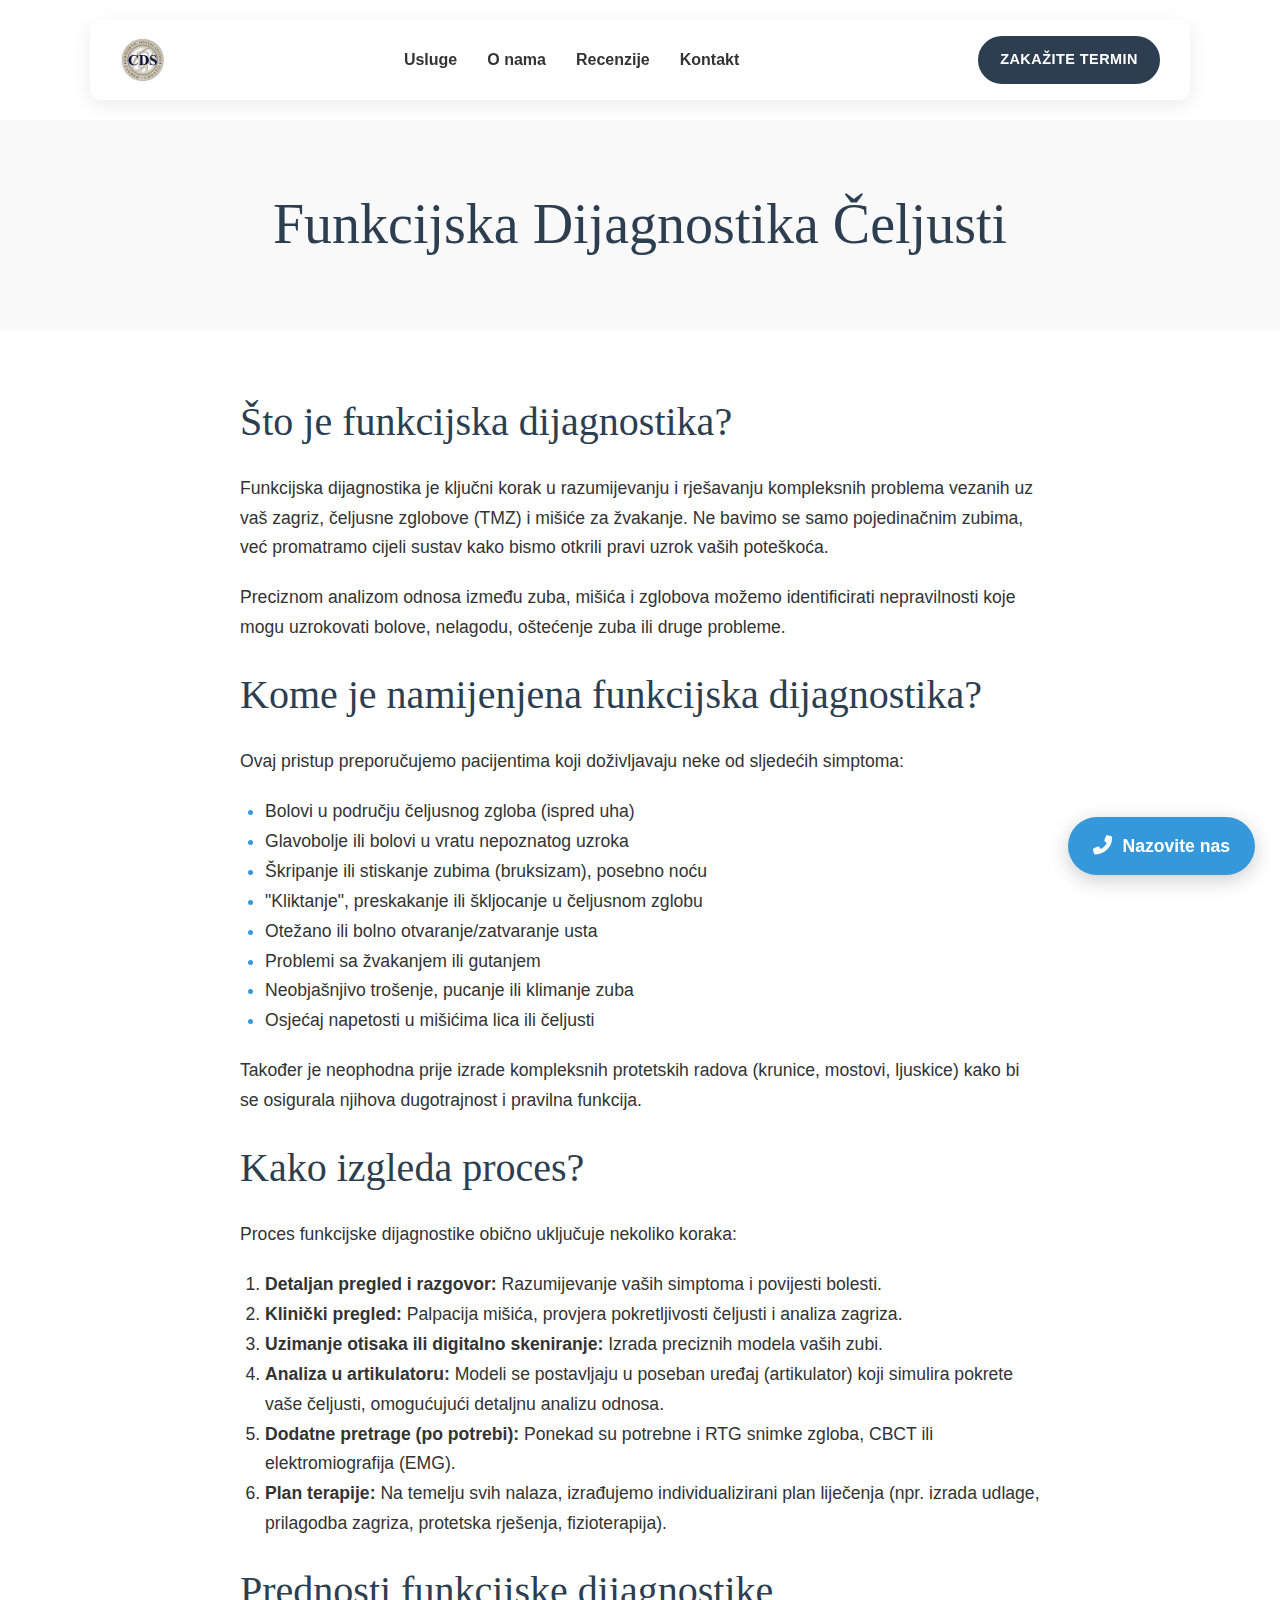
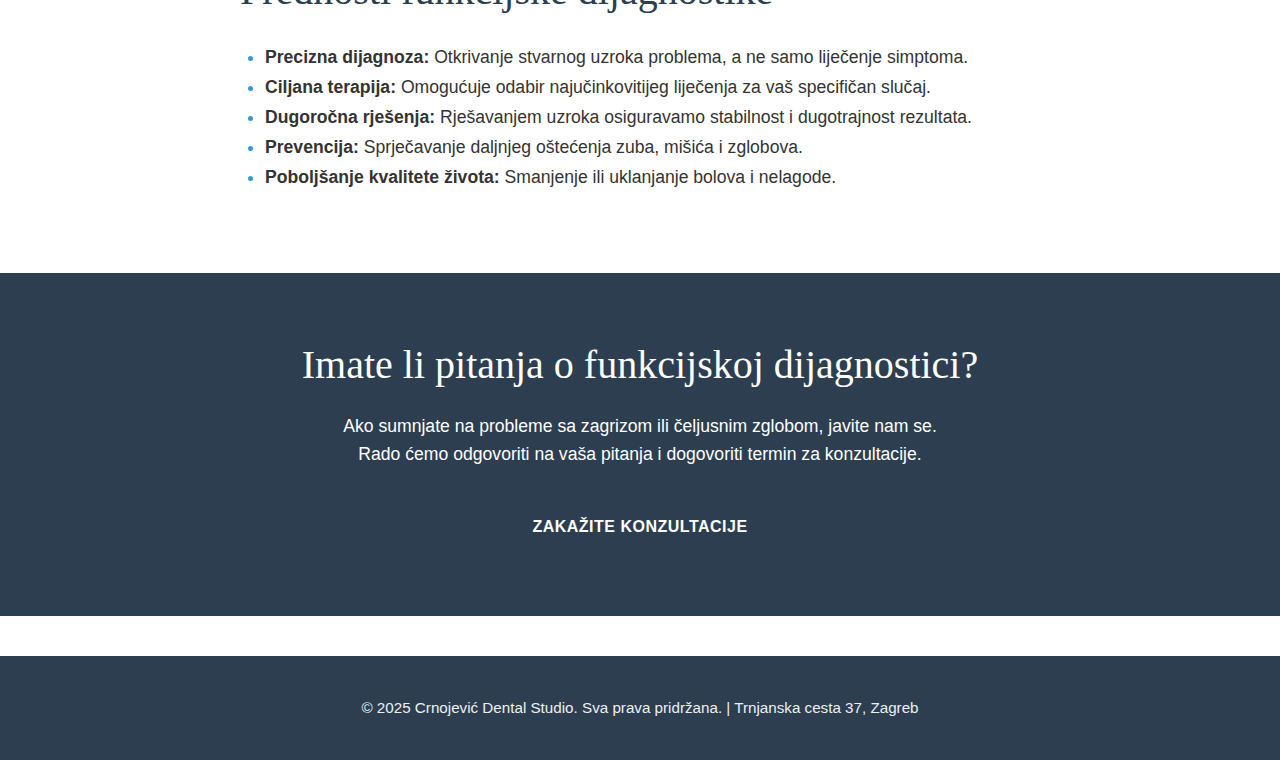
<file: funkcijska-dijagnostika.html>
<!DOCTYPE html>
<html lang="hr">
<head>
    <meta charset="UTF-8">
    <meta name="viewport" content="width=device-width, initial-scale=1.0">
    <title>Funkcijska Dijagnostika Čeljusti | Crnojević Dental Studio Zagreb</title>
    <meta name="description" content="Precizna funkcijska dijagnostika čeljusnog zgloba i mišića u Crnojević Dental Studiju. Rješenje za bolove, škripanje i probleme sa zagrizom.">
    
    <link rel="stylesheet" href="https://cdnjs.cloudflare.com/ajax/libs/font-awesome/6.1.1/css/all.min.css">

    <link rel="stylesheet" href="style.css">

    </head>
<body>

    <header>
        <nav class="navbar">
            <div class="container">
                <a href="index.html" class="nav-logo" aria-label="Crnojević Dental Studio Početna"> <img src="/images/logo_cds.png" alt="Crnojević Dental Studio Logo" class="nav-logo-image">
                </a>
                
                <ul class="nav-menu">
                    <li class="nav-item"><a href="index.html#usluge" class="nav-link">Usluge</a></li> <li class="nav-item"><a href="index.html#o-nama" class="nav-link">O nama</a></li>
                    <li class="nav-item"><a href="index.html#recenzije" class="nav-link">Recenzije</a></li>
                    <li class="nav-item"><a href="index.html#kontakt" class="nav-link">Kontakt</a></li>
                </ul>
                
                <a href="index.html#kontakt-forma" class="btn btn-primary nav-cta-button">Zakažite termin</a>
                
                <div class="hamburger">
                    <span class="bar"></span>
                    <span class="bar"></span>
                    <span class="bar"></span>
                </div>
            </div>
        </nav>
    </header>

    <main class="service-page-content">

        <section class="service-hero">
            <div class="container">
                <h1>Funkcijska Dijagnostika Čeljusti</h1>
            </div>
        </section>

        <section class="service-details container">
            <div class="service-text-content">
                <h2>Što je funkcijska dijagnostika?</h2>
                <p>Funkcijska dijagnostika je ključni korak u razumijevanju i rješavanju kompleksnih problema vezanih uz vaš zagriz, čeljusne zglobove (TMZ) i mišiće za žvakanje. Ne bavimo se samo pojedinačnim zubima, već promatramo cijeli sustav kako bismo otkrili pravi uzrok vaših poteškoća.</p>
                <p>Preciznom analizom odnosa između zuba, mišića i zglobova možemo identificirati nepravilnosti koje mogu uzrokovati bolove, nelagodu, oštećenje zuba ili druge probleme.</p>

                <h2>Kome je namijenjena funkcijska dijagnostika?</h2>
                <p>Ovaj pristup preporučujemo pacijentima koji doživljavaju neke od sljedećih simptoma:</p>
                <ul>
                    <li>Bolovi u području čeljusnog zgloba (ispred uha)</li>
                    <li>Glavobolje ili bolovi u vratu nepoznatog uzroka</li>
                    <li>Škripanje ili stiskanje zubima (bruksizam), posebno noću</li>
                    <li>"Kliktanje", preskakanje ili škljocanje u čeljusnom zglobu</li>
                    <li>Otežano ili bolno otvaranje/zatvaranje usta</li>
                    <li>Problemi sa žvakanjem ili gutanjem</li>
                    <li>Neobjašnjivo trošenje, pucanje ili klimanje zuba</li>
                    <li>Osjećaj napetosti u mišićima lica ili čeljusti</li>
                </ul>
                <p>Također je neophodna prije izrade kompleksnih protetskih radova (krunice, mostovi, ljuskice) kako bi se osigurala njihova dugotrajnost i pravilna funkcija.</p>

                <h2>Kako izgleda proces?</h2>
                <p>Proces funkcijske dijagnostike obično uključuje nekoliko koraka:</p>
                <ol>
                    <li><strong>Detaljan pregled i razgovor:</strong> Razumijevanje vaših simptoma i povijesti bolesti.</li>
                    <li><strong>Klinički pregled:</strong> Palpacija mišića, provjera pokretljivosti čeljusti i analiza zagriza.</li>
                    <li><strong>Uzimanje otisaka ili digitalno skeniranje:</strong> Izrada preciznih modela vaših zubi.</li>
                    <li><strong>Analiza u artikulatoru:</strong> Modeli se postavljaju u poseban uređaj (artikulator) koji simulira pokrete vaše čeljusti, omogućujući detaljnu analizu odnosa.</li>
                    <li><strong>Dodatne pretrage (po potrebi):</strong> Ponekad su potrebne i RTG snimke zgloba, CBCT ili elektromiografija (EMG).</li>
                    <li><strong>Plan terapije:</strong> Na temelju svih nalaza, izrađujemo individualizirani plan liječenja (npr. izrada udlage, prilagodba zagriza, protetska rješenja, fizioterapija).</li>
                </ol>
                <h2>Prednosti funkcijske dijagnostike</h2>
                <ul>
                    <li><strong>Precizna dijagnoza:</strong> Otkrivanje stvarnog uzroka problema, a ne samo liječenje simptoma.</li>
                    <li><strong>Ciljana terapija:</strong> Omogućuje odabir najučinkovitijeg liječenja za vaš specifičan slučaj.</li>
                    <li><strong>Dugoročna rješenja:</strong> Rješavanjem uzroka osiguravamo stabilnost i dugotrajnost rezultata.</li>
                    <li><strong>Prevencija:</strong> Sprječavanje daljnjeg oštećenja zuba, mišića i zglobova.</li>
                    <li><strong>Poboljšanje kvalitete života:</strong> Smanjenje ili uklanjanje bolova i nelagode.</li>
                </ul>
            </div>
            
            </section>

        <section class="service-cta">
            <div class="container">
                <h2>Imate li pitanja o funkcijskoj dijagnostici?</h2>
                <p>Ako sumnjate na probleme sa zagrizom ili čeljusnim zglobom, javite nam se. Rado ćemo odgovoriti na vaša pitanja i dogovoriti termin za konzultacije.</p>
                <a href="index.html#kontakt-forma" class="btn btn-primary">Zakažite konzultacije</a>
            </div>
        </section>

    </main>
    <footer>
        <div class="container">
            <p>© 2025 Crnojević Dental Studio. Sva prava pridržana. | Trnjanska cesta 37, Zagreb</p>
        </div>
    </footer>

    <a href="tel:+3851234567" class="floating-call-btn">
        <i class="fas fa-phone-alt"></i>
        <span>Nazovite nas</span>
    </a>

    <script src="script.js" defer></script> 

</body>
</html>
</file>
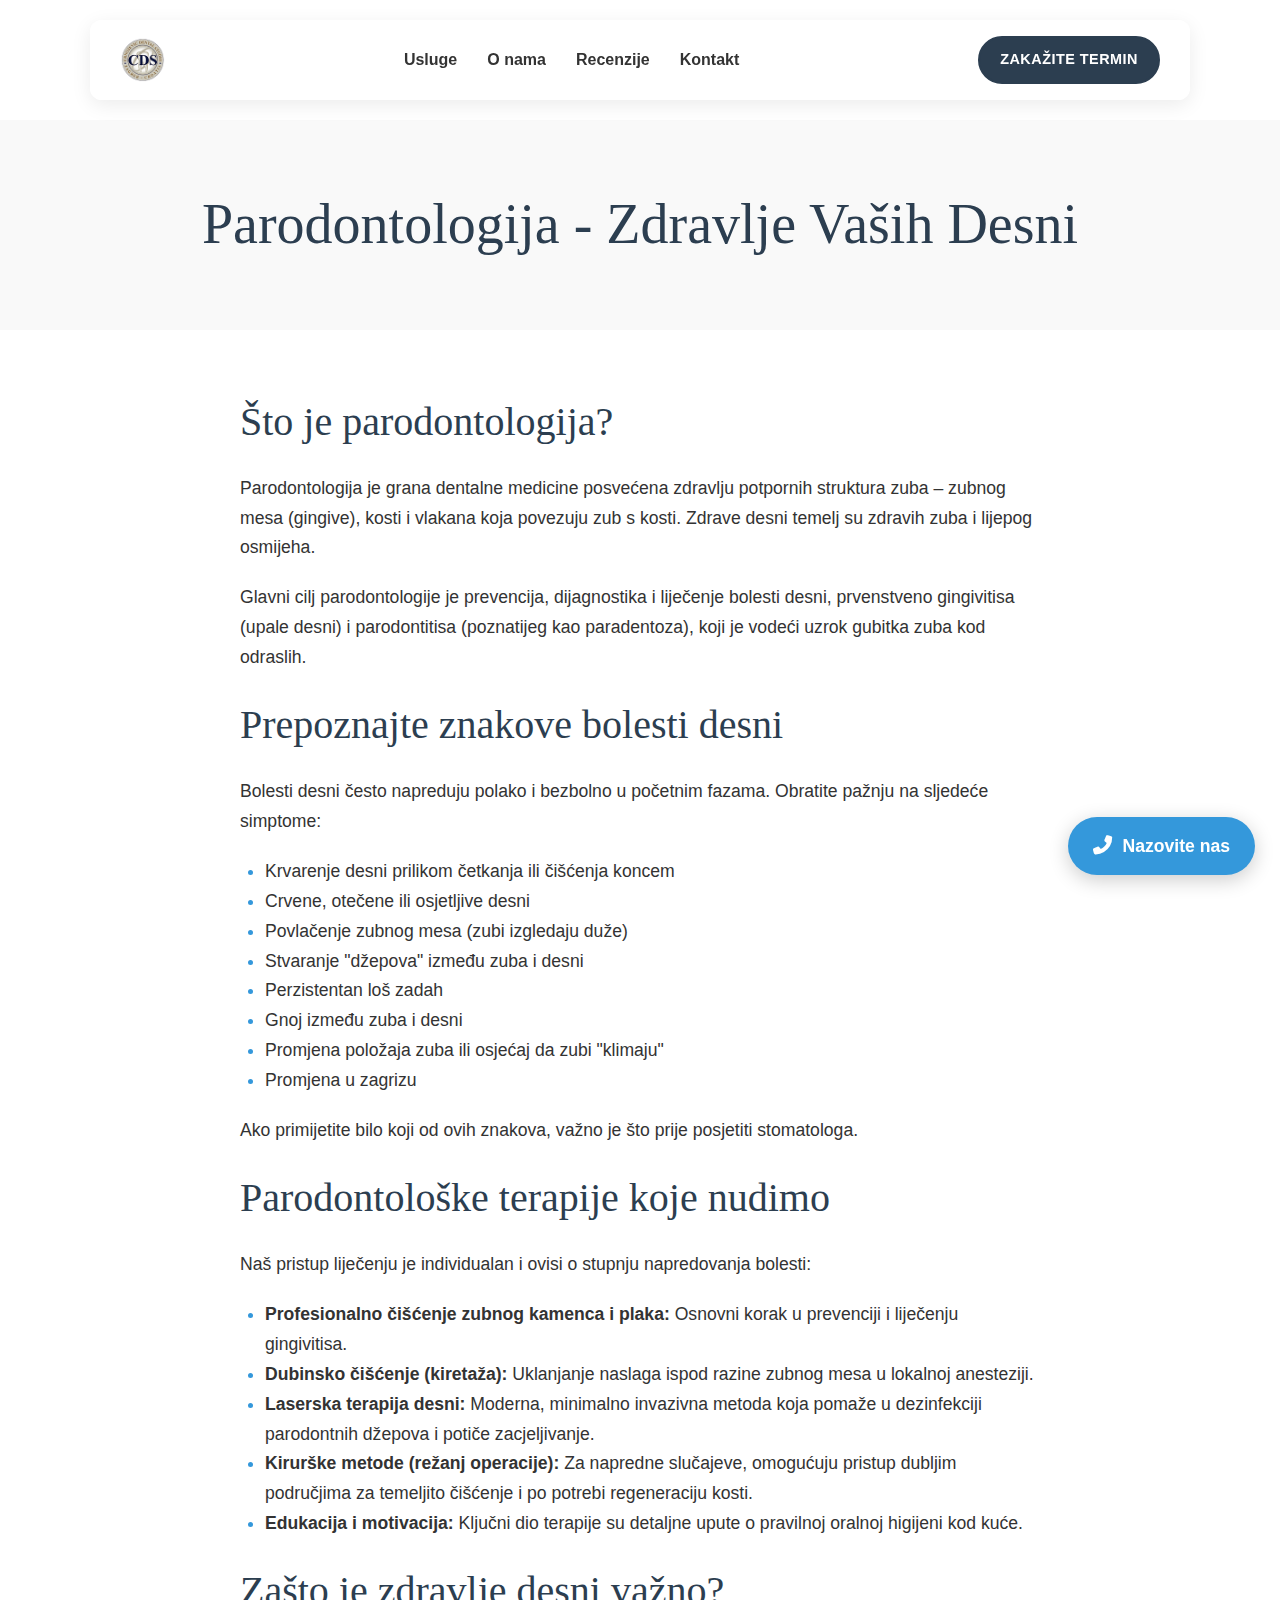
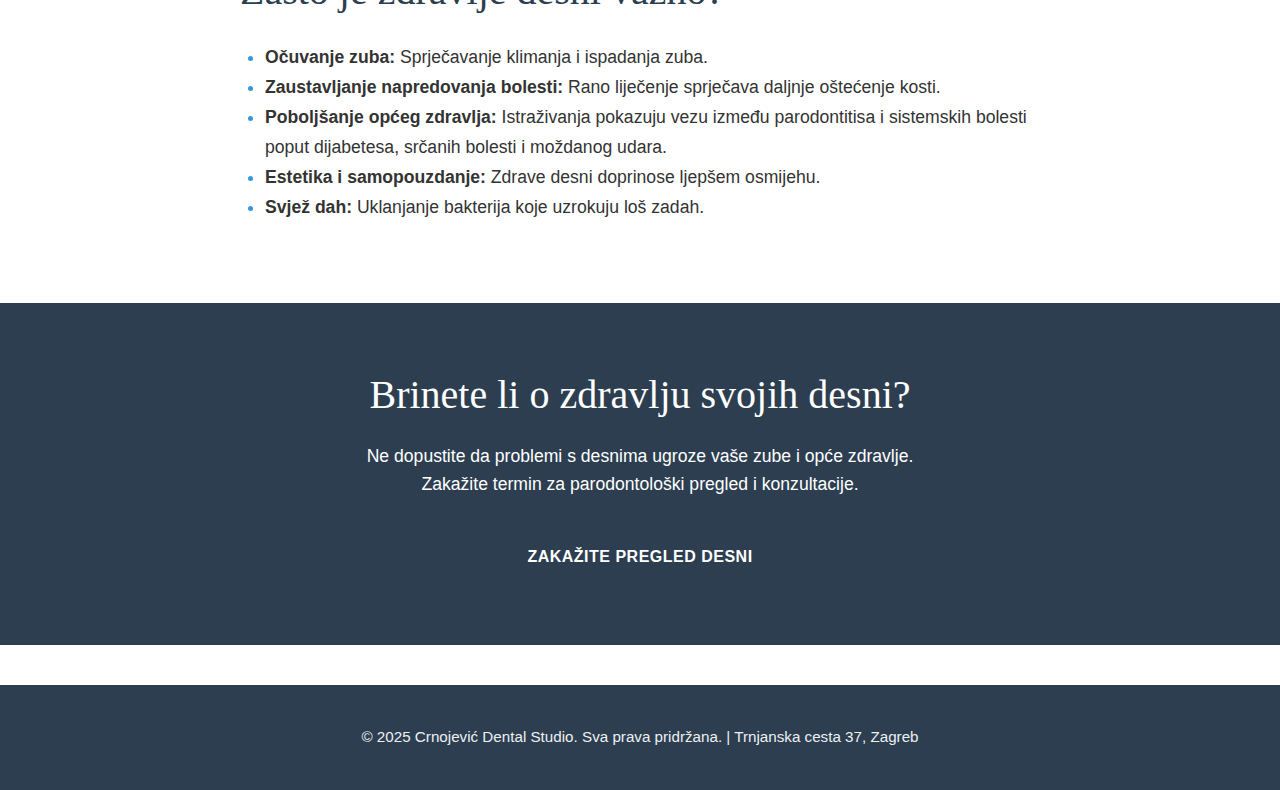
<file: parodontologija.html>
<!DOCTYPE html>
<html lang="hr">
<head>
    <meta charset="UTF-8">
    <meta name="viewport" content="width=device-width, initial-scale=1.0">
    <title>Parodontologija Zagreb | Liječenje Bolesti Desni | Crnojević Dental Studio</title>
    <meta name="description" content="Stručno liječenje parodontitisa (paradentoze) i bolesti desni u Zagrebu. Sačuvajte svoje zube uz moderne parodontološke terapije.">
    
    <link rel="stylesheet" href="https://cdnjs.cloudflare.com/ajax/libs/font-awesome/6.1.1/css/all.min.css">

    <link rel="stylesheet" href="style.css">

    </head>
<body>

    <header>
        <nav class="navbar">
            <div class="container">
                <a href="index.html" class="nav-logo" aria-label="Crnojević Dental Studio Početna"> <img src="/images/logo_cds.png" alt="Crnojević Dental Studio Logo" class="nav-logo-image">
                </a>
                
                <ul class="nav-menu">
                    <li class="nav-item"><a href="index.html#usluge" class="nav-link">Usluge</a></li> <li class="nav-item"><a href="index.html#o-nama" class="nav-link">O nama</a></li>
                    <li class="nav-item"><a href="index.html#recenzije" class="nav-link">Recenzije</a></li>
                    <li class="nav-item"><a href="index.html#kontakt" class="nav-link">Kontakt</a></li>
                </ul>
                
                <a href="index.html#kontakt-forma" class="btn btn-primary nav-cta-button">Zakažite termin</a>
                
                <div class="hamburger">
                    <span class="bar"></span>
                    <span class="bar"></span>
                    <span class="bar"></span>
                </div>
            </div>
        </nav>
    </header>

    <main class="service-page-content">

        <section class="service-hero">
            <div class="container">
                <h1>Parodontologija - Zdravlje Vaših Desni</h1>
            </div>
        </section>

        <section class="service-details container">
            <div class="service-text-content">
                <h2>Što je parodontologija?</h2>
                <p>Parodontologija je grana dentalne medicine posvećena zdravlju potpornih struktura zuba – zubnog mesa (gingive), kosti i vlakana koja povezuju zub s kosti. Zdrave desni temelj su zdravih zuba i lijepog osmijeha.</p>
                <p>Glavni cilj parodontologije je prevencija, dijagnostika i liječenje bolesti desni, prvenstveno gingivitisa (upale desni) i parodontitisa (poznatijeg kao paradentoza), koji je vodeći uzrok gubitka zuba kod odraslih.</p>

                <h2>Prepoznajte znakove bolesti desni</h2>
                <p>Bolesti desni često napreduju polako i bezbolno u početnim fazama. Obratite pažnju na sljedeće simptome:</p>
                <ul>
                    <li>Krvarenje desni prilikom četkanja ili čišćenja koncem</li>
                    <li>Crvene, otečene ili osjetljive desni</li>
                    <li>Povlačenje zubnog mesa (zubi izgledaju duže)</li>
                    <li>Stvaranje "džepova" između zuba i desni</li>
                    <li>Perzistentan loš zadah</li>
                    <li>Gnoj između zuba i desni</li>
                    <li>Promjena položaja zuba ili osjećaj da zubi "klimaju"</li>
                    <li>Promjena u zagrizu</li>
                </ul>
                <p>Ako primijetite bilo koji od ovih znakova, važno je što prije posjetiti stomatologa.</p>

                <h2>Parodontološke terapije koje nudimo</h2>
                <p>Naš pristup liječenju je individualan i ovisi o stupnju napredovanja bolesti:</p>
                <ul>
                    <li><strong>Profesionalno čišćenje zubnog kamenca i plaka:</strong> Osnovni korak u prevenciji i liječenju gingivitisa.</li>
                    <li><strong>Dubinsko čišćenje (kiretaža):</strong> Uklanjanje naslaga ispod razine zubnog mesa u lokalnoj anesteziji.</li>
                    <li><strong>Laserska terapija desni:</strong> Moderna, minimalno invazivna metoda koja pomaže u dezinfekciji parodontnih džepova i potiče zacjeljivanje.</li>
                    <li><strong>Kirurške metode (režanj operacije):</strong> Za napredne slučajeve, omogućuju pristup dubljim područjima za temeljito čišćenje i po potrebi regeneraciju kosti.</li>
                    <li><strong>Edukacija i motivacija:</strong> Ključni dio terapije su detaljne upute o pravilnoj oralnoj higijeni kod kuće.</li>
                </ul>
                <h2>Zašto je zdravlje desni važno?</h2>
                <ul>
                    <li><strong>Očuvanje zuba:</strong> Sprječavanje klimanja i ispadanja zuba.</li>
                    <li><strong>Zaustavljanje napredovanja bolesti:</strong> Rano liječenje sprječava daljnje oštećenje kosti.</li>
                    <li><strong>Poboljšanje općeg zdravlja:</strong> Istraživanja pokazuju vezu između parodontitisa i sistemskih bolesti poput dijabetesa, srčanih bolesti i moždanog udara.</li>
                    <li><strong>Estetika i samopouzdanje:</strong> Zdrave desni doprinose ljepšem osmijehu.</li>
                    <li><strong>Svjež dah:</strong> Uklanjanje bakterija koje uzrokuju loš zadah.</li>
                </ul>
            </div>
            
        </section>

        <section class="service-cta">
            <div class="container">
                <h2>Brinete li o zdravlju svojih desni?</h2>
                <p>Ne dopustite da problemi s desnima ugroze vaše zube i opće zdravlje. Zakažite termin za parodontološki pregled i konzultacije.</p>
                <a href="index.html#kontakt-forma" class="btn btn-primary">Zakažite pregled desni</a>
            </div>
        </section>

    </main>
    <footer>
        <div class="container">
            <p>© 2025 Crnojević Dental Studio. Sva prava pridržana. | Trnjanska cesta 37, Zagreb</p>
        </div>
    </footer>

    <a href="tel:+3851234567" class="floating-call-btn">
        <i class="fas fa-phone-alt"></i>
        <span>Nazovite nas</span>
    </a>

    <script src="script.js" defer></script> 

</body>
</html>
</file>
<file: style.css>
/* ============================================ */
/* OSNOVNI STILOVI I VARIJABLE                    */
/* ============================================ */
:root {
    --primary-color: #2c3e50; /* Tamno siva/crna */
    --primary-color-rgb: 44, 62, 80; /* RGB za prozirnost */
    --accent-color: #3498db; /* Elegantna plava za naglasak */
    --background-light: #f9f9f9; /* Vrlo svijetlo siva */
    --text-dark: #333;
    --border-color: #eaeaea;
    --font-family-primary: 'Arial', sans-serif;
    --font-family-secondary: 'Georgia', serif;
    
    --header-height-desktop: 80px;
    --header-height-mobile: 70px;
}

* {
    box-sizing: border-box;
    margin: 0;
    padding: 0;
}

body {
    font-family: var(--font-family-primary);
    line-height: 1.6;
    color: var(--text-dark);
    background-color: #fff;
    padding-top: 120px; 
}

html {
    scroll-behavior: smooth;
}

.container {
    max-width: 1100px;
    margin: 0 auto;
    padding: 0 20px;
}

/* Animacije prilikom skrolanja */
section {
    padding: 80px 0;
    opacity: 0;
    transform: translateY(20px);
    transition: opacity 0.8s ease-out, transform 0.8s ease-out;
}

section.animate-on-scroll {
    opacity: 1;
    transform: translateY(0);
}

.section-title {
    font-family: var(--font-family-secondary);
    font-size: 3rem;
    color: var(--primary-color);
    text-align: center;
    margin-bottom: 25px;
    font-weight: normal;
}

.section-subtitle {
    text-align: center;
    font-size: 1.2rem;
    margin-bottom: 60px;
    color: var(--text-dark);
    max-width: 700px;
    margin-left: auto;
    margin-right: auto;
}

/* ============================================ */
/* GUMBI                                        */
/* ============================================ */
.btn {
    display: inline-block;
    padding: 14px 28px;
    font-size: 1rem;
    font-weight: bold;
    text-decoration: none;
    border-radius: 50px;
    transition: all 0.3s ease;
    cursor: pointer;
    text-align: center;
    letter-spacing: 0.5px;
    text-transform: uppercase;
}

.btn-primary {
    background-color: var(--primary-color);
    color: #fff;
    border: 2px solid var(--primary-color);
}
.btn-primary:hover {
    background-color: var(--accent-color);
    border-color: var(--accent-color);
    transform: translateY(-2px);
    box-shadow: 0 5px 15px rgba(0,0,0,0.1);
}

.btn-secondary {
    background-color: transparent;
    color: var(--primary-color);
    border: 2px solid var(--primary-color);
}
.btn-secondary:hover {
    background-color: var(--primary-color);
    color: #fff;
    transform: translateY(-2px);
    box-shadow: 0 5px 15px rgba(0,0,0,0.1);
}

/* ============================================ */
/* NAVIGACIJA (Lebdeći Header)                  */
/* ============================================ */
.navbar {
    background: rgba(255, 255, 255, 0.97);
    padding: 1rem 0;
    position: fixed;
    z-index: 1000;
    backdrop-filter: blur(8px);
    
    top: 20px;
    left: 50%;
    transform: translateX(-50%);
    width: calc(100% - 40px);
    max-width: 1100px;
    border-radius: 12px;
    box-shadow: 0 5px 20px rgba(0,0,0,0.08);
    height: var(--header-height-desktop);
    display: flex;
    align-items: center;
}

.navbar .container {
    display: flex;
    justify-content: space-between;
    align-items: center;
    width: 100%;
    padding: 0 30px;
}

.nav-logo {
    text-decoration: none;
}

.nav-logo-image {
    height: 45px; 
    width: auto;  
    display: block;
}

.nav-menu {
    display: flex;
    list-style: none;
    align-items: center;
}

.nav-item {
    margin-left: 30px;
}

.nav-link {
    text-decoration: none;
    color: var(--text-dark);
    font-weight: 600;
    transition: color 0.3s ease;
    position: relative;
    padding-bottom: 5px;
}
.nav-link:hover {
    color: var(--accent-color);
}
.nav-link::after {
    content: '';
    position: absolute;
    left: 0;
    bottom: 0;
    width: 0;
    height: 2px;
    background-color: var(--accent-color);
    transition: width 0.3s ease-out;
}
.nav-link:hover::after {
    width: 100%;
}

.nav-cta-button {
    margin-left: 30px;
    padding: 10px 20px;
    font-size: 0.9rem;
    border-radius: 50px;
}

.hamburger {
    display: none;
    cursor: pointer;
}

.bar {
    display: block;
    width: 28px;
    height: 3px;
    margin: 6px auto;
    background-color: var(--primary-color);
    transition: all 0.3s ease-in-out;
}

/* ============================================ */
/* HERO SEKCIJA                                 */
/* ============================================ */
.hero {
    background-color: var(--background-light);
    text-align: center;
    display: flex;
    align-items: center;
    min-height: 500px;
    padding-top: 60px; 
    padding-bottom: 60px;
}

.hero-text h1 {
    font-family: var(--font-family-secondary);
    font-size: 4rem;
    color: var(--primary-color);
    line-height: 1.1;
    margin-bottom: 25px;
    max-width: 800px;
    margin-left: auto;
    margin-right: auto;
    font-weight: normal;
}

.hero-subtitle {
    font-size: 1.3rem;
    margin-bottom: 40px;
    max-width: 650px;
    margin-left: auto;
    margin-right: auto;
    color: var(--text-dark);
}

.hero-cta .btn {
    margin: 0 15px;
    margin-bottom: 15px;
}

/* ============================================
 * NAJDOKTOR BANNER (KARUSEL)
 * ============================================
*/
.trust-banner-section {
    padding-top: 40px;
    padding-bottom: 40px;
    background-color: var(--background-light); 
    border-bottom: 1px solid var(--border-color);
    opacity: 1; 
    transform: translateY(0);
}

.trust-title {
    text-align: center;
    font-size: 1.1rem;
    font-weight: 600;
    color: var(--text-dark);
    margin-bottom: 30px;
    text-transform: uppercase;
    letter-spacing: 0.5px;
}

.logo-scroller {
    overflow: hidden;
    position: relative;
    -webkit-mask-image: linear-gradient(to right, transparent, black 20%, black 80%, transparent);
    mask-image: linear-gradient(to right, transparent, black 20%, black 80%, transparent);
}

.scroller-track {
    display: flex;
    width: max-content; 
    animation: scroll 45s linear infinite; 
}

.logo-item {
    display: grid;
    place-items: center;
    width: 200px; 
    padding: 0 20px;
}

.logo-item img {
    max-height: 80px; 
    width: auto;
    filter: grayscale(100%); 
    opacity: 0.7;
    transition: all 0.3s ease;
}

.logo-scroller:hover .scroller-track {
    animation-play-state: paused;
}

.logo-item img:hover {
    filter: grayscale(0%);
    opacity: 1;
    transform: scale(1.1);
}

@keyframes scroll {
    0% {
        transform: translateX(0);
    }
    100% {
        transform: translateX(calc(-200px * 9)); 
    }
}

/* ============================================ */
/* USLUGE SEKCIJA (NOVI SLIDE-UP EFEKT)         */
/* ============================================ */
.usluge-section {
    background: #fff;
}

.usluge-grid {
    display: grid;
    grid-template-columns: repeat(4, 1fr); 
    gap: 30px; 
}

.usluga-card {
    background: #fff;
    border: 1px solid var(--border-color);
    border-radius: 10px;
    transition: transform 0.3s ease, box-shadow 0.3s ease, border-color 0.3s ease;
    box-shadow: 0 2px 10px rgba(0,0,0,0.03);
    overflow: hidden;
    position: relative; 
    cursor: pointer; 
}
.usluga-card:hover {
    transform: translateY(-7px);
    box-shadow: 0 8px 25px rgba(0,0,0,0.08);
    border-color: var(--accent-color);
}

.usluga-card-image {
    width: 100%;
    height: 200px; 
    overflow: hidden;
}
.usluga-card-image img {
    width: 100%;
    height: 100%;
    object-fit: cover; 
    transition: transform 0.4s ease;
}
.usluga-card:hover .usluga-card-image img {
    transform: scale(1.05); 
}

.usluga-card-content {
    position: absolute; 
    bottom: 0;
    left: 0;
    right: 0;
    padding: 20px;
    color: #fff;
    background: linear-gradient(180deg, rgba(0,0,0,0) 0%, rgba(0,0,0,0.7) 100%);
    /* AŽURIRANO: Povećan prostor za naslove u 2 reda */
    transform: translateY(calc(100% - 105px)); 
    height: 100%;
    transition: all 0.4s cubic-bezier(0.25, 0.8, 0.25, 1);
}

.usluga-card-content h3 {
    font-family: var(--font-family-secondary);
    font-size: 1.6rem; 
    color: #fff;
    margin: 0 0 10px 0;
    font-weight: normal;
}

.usluga-card-content p {
    font-size: 0.95rem;
    line-height: 1.5;
    opacity: 0; 
    transition: opacity 0.3s ease 0.1s;
}

/* STIL ZA "SAZNAJ VIŠE" GUMB UNUTAR KARTICE */
.btn-saznaj-vise {
    display: inline-block; /* Da poštuje margine */
    margin-top: 15px; /* Razmak od paragrafa */
    padding: 8px 18px; /* Malo manji padding od glavnih gumba */
    font-size: 0.9rem;
    font-weight: bold;
    text-decoration: none;
    border-radius: 50px;
    background-color: rgba(255, 255, 255, 0.9); /* Blago prozirna bijela */
    color: var(--primary-color); /* Tamni tekst */
    transition: all 0.3s ease;
    opacity: 0; /* SKRIVEN U POČETNOM STANJU */
    transform: translateY(10px); /* Krenut će malo niže */
}
.btn-saznaj-vise:hover {
    background-color: #fff; /* Puna bijela na hover */
    color: var(--accent-color); /* Plavi tekst na hover */
    transform: translateY(10px) scale(1.05); /* Zadrži poziciju, blagi zoom */
}

/* STANJE KAD JE KARTICA AKTIVNA (Hover/Tap) */
.usluga-card:hover .usluga-card-content,
.usluga-card:focus-within .usluga-card-content,
.usluga-card:focus .usluga-card-content { 
    transform: translateY(0); 
    background: rgba(var(--primary-color-rgb), 0.9); 
}

.usluga-card:hover .usluga-card-content p,
.usluga-card:focus-within .usluga-card-content p,
.usluga-card:focus .usluga-card-content p {
    opacity: 1; 
}

/* DODAJTE OVO: Otkrij gumb na hover/focus */
 .usluga-card:hover .btn-saznaj-vise,
 .usluga-card:focus-within .btn-saznaj-vise,
 .usluga-card:focus .btn-saznaj-vise {
     opacity: 1; /* Pokaži gumb */
     transform: translateY(0); /* Vrati ga na originalnu poziciju */
     transition-delay: 0.2s; /* Mala odgoda da se pojavi nakon teksta */
 }


/* ============================================ */
/* VIDEO SEKCIJA (NOVO)                         */
/* ============================================ */
.video-section {
    background-color: var(--background-light); 
    padding-top: 60px; 
    padding-bottom: 80px;
}

.video-wrapper {
    position: relative;
    overflow: hidden;
    max-width: 900px; 
    margin: 0 auto; 
    border-radius: 10px;
    box-shadow: 0 10px 30px rgba(0,0,0,0.1);
    background-color: #000; 
}

.video-wrapper iframe {
    position: absolute;
    top: 0;
    left: 0;
    width: 100%;
    height: 100%;
    border: 0;
}


/* ============================================ */
/* O NAMA SEKCIJA                               */
/* ============================================ */
.o-nama-section {
    background-color: #fff; /* Vraćeno na bijelo radi kontrasta s video sekcijom */
}
.o-nama-flex {
    display: flex;
    align-items: center;
    gap: 60px;
}
.o-nama-image {
    flex: 1;
}
.o-nama-image img {
    width: 100%;
    max-width: 500px;
    border-radius: 10px;
    box-shadow: 0 10px 30px rgba(0,0,0,0.1);
    filter: grayscale(80%);
    transition: filter 0.5s ease;
}
.o-nama-image img:hover {
    filter: grayscale(0%);
}
.o-nama-text {
    flex: 1.2;
}
.o-nama-text .section-title {
    text-align: left;
}
.o-nama-text h3 {
    font-family: var(--font-family-secondary);
    font-size: 2.2rem;
    color: var(--primary-color);
    margin-bottom: 20px;
    font-weight: normal;
}
.o-nama-text p {
    font-size: 1.1rem;
    margin-bottom: 20px;
    line-height: 1.7;
}

/* ============================================ */
/* STATISTIKA SEKCIJA                           */
/* ============================================ */
.stats-section {
    background-color: var(--primary-color); /* Tamna pozadina za kontrast */
    color: #fff; /* Bijeli tekst */
    padding: 50px 0; /* Malo manji padding od standardnih sekcija */
}

.stats-grid {
    display: grid;
    grid-template-columns: 1fr 1fr; /* Dva jednaka stupca */
    gap: 40px;
    text-align: center;
}

.stat-item {
    padding: 20px;
}

.stat-number {
    display: block;
    font-size: 3.5rem; /* Veliki brojevi */
    font-weight: bold;
    font-family: var(--font-family-secondary); /* Serif font za eleganciju */
    line-height: 1.1;
    margin-bottom: 10px;
    color: var(--accent-color); /* Naglašena boja za brojeve */
}

.stat-description {
    display: block;
    font-size: 1.1rem;
    font-weight: 600;
    letter-spacing: 0.5px;
}

/* Prilagodba za mobilne uređaje */
@media (max-width: 768px) {
    .stats-section {
        padding: 40px 0;
    }
    
    .stats-grid {
        grid-template-columns: 1fr; /* Jedan stupac na mobitelu */
        gap: 30px;
    }

    .stat-number {
        font-size: 3rem;
    }

    .stat-description {
        font-size: 1rem;
    }
}

/* ============================================ */
/* RECENZIJE SEKCIJA                            */
/* ============================================ */
 .recenzije-section {
    background: var(--background-light); /* Promijenjena pozadina radi kontrasta */
 }
.recenzije-grid {
    display: grid;
    grid-template-columns: 1fr 1fr;
    gap: 40px;
}
.recenzija-card {
    background: #fff; /* Kartice su sada bijele */
    border: 1px solid var(--border-color);
    padding: 30px;
    border-radius: 10px;
    display: flex;
    flex-direction: column;
    justify-content: space-between;
    box-shadow: 0 2px 10px rgba(0,0,0,0.03);
}
.recenzija-card p {
    font-style: italic;
    font-size: 1.15rem;
    margin-bottom: 25px;
    color: var(--text-dark);
    line-height: 1.7;
}
.recenzija-autor {
    text-align: right;
    font-size: 1.05rem;
    color: var(--primary-color);
}
.recenzija-autor strong {
    display: block;
    margin-bottom: 5px;
}
.zvijezde {
    color: #f39c12;
    font-size: 1.1rem;
}

/* ============================================ */
/* KONTAKT SEKCIJA                              */
/* ============================================ */
.kontakt-section {
    background: #fff;
}
.kontakt-flex {
    display: flex;
    gap: 60px;
    background: var(--background-light);
    border: 1px solid var(--border-color);
    padding: 50px;
    border-radius: 10px;
    box-shadow: 0 5px 20px rgba(0,0,0,0.05);
}
.kontakt-forma-wrap {
    flex: 1.5;
}
.kontakt-info-wrap {
    flex: 1;
}
.form-group {
    margin-bottom: 25px;
}
.form-group label {
    display: block;
    margin-bottom: 8px;
    font-weight: 600;
    font-size: 1.05rem;
    color: var(--primary-color);
}
.form-group input,
.form-group textarea {
    width: 100%;
    padding: 14px;
    border: 1px solid var(--border-color);
    border-radius: 8px;
    font-family: var(--font-family-primary);
    font-size: 1rem;
    background-color: #fff;
    color: var(--text-dark);
    transition: border-color 0.3s ease, box-shadow 0.3s ease;
}
.form-group input:focus,
.form-group textarea:focus {
    outline: none;
    border-color: var(--accent-color);
    box-shadow: 0 0 0 3px rgba(52, 152, 219, 0.25);
}

.kontakt-info-wrap h3 {
    font-family: var(--font-family-secondary);
    font-size: 2.2rem;
    color: var(--primary-color);
    margin-bottom: 30px;
    font-weight: normal;
}
.info-stavka {
    display: flex;
    align-items: flex-start;
    margin-bottom: 25px;
    font-size: 1.1rem;
    color: var(--text-dark);
}
.info-stavka i {
    font-size: 1.7rem;
    color: var(--accent-color);
    margin-right: 20px;
    width: 30px;
    text-align: center;
}
.info-stavka p, .info-stavka a {
    margin: 0;
    color: var(--text-dark);
    text-decoration: none;
    transition: color 0.3s ease;
}
.info-stavka a:hover {
    color: var(--accent-color);
    text-decoration: underline;
}
.mapa-wrap {
    width: 100%;
    margin-top: 30px;
    border-radius: 10px;
    overflow: hidden;
    border: 1px solid var(--border-color);
    box-shadow: 0 2px 10px rgba(0,0,0,0.03);
}

/* ============================================ */
/* FOOTER                                       */
/* ============================================ */
footer {
    background: var(--primary-color);
    color: #ecf0f1;
    padding: 40px 0;
    text-align: center;
    font-size: 0.95rem;
    margin-top: 40px;
}
footer a {
    color: #ecf0f1;
    text-decoration: none;
    transition: color 0.3s ease;
}
footer a:hover {
    color: var(--accent-color);
}

/* ============================================ */
/* MOBILNI CTA GUMB                             */
/* ============================================ */
.floating-call-btn {
    display: flex;
    align-items: center;
    justify-content: center;
    position: fixed;
    bottom: 25px;
    right: 25px;
    background-color: var(--accent-color);
    color: #fff;
    padding: 15px 25px;
    border-radius: 50px;
    text-decoration: none;
    font-weight: bold;
    font-size: 1.1rem;
    z-index: 999;
    box-shadow: 0 5px 20px rgba(0,0,0,0.2);
    transition: all 0.3s ease;
}
.floating-call-btn:hover {
    transform: scale(1.05);
    background-color: var(--primary-color);
}
.floating-call-btn i {
    margin-right: 10px;
    font-size: 1.2rem;
}

/* ============================================ */
/* RESPONZIVNI DIZAJN (MEDIA QUERIES)           */
/* ============================================ */

@media (max-width: 992px) {
    .section-title {
        font-size: 2.5rem;
    }
    .section-subtitle {
        font-size: 1.1rem;
        margin-bottom: 40px;
    }
    .o-nama-flex, .kontakt-flex {
        flex-direction: column;
        gap: 40px;
    }
    .o-nama-image img {
        max-width: 100%;
    }
    .o-nama-text .section-title, .o-nama-text h3 {
        text-align: center;
    }
    
    .usluge-grid {
        grid-template-columns: 1fr 1fr; /* 2 stupca na tabletu */
    }
     .recenzije-grid {
        grid-template-columns: 1fr;
    }
}

@media (max-width: 768px) {
    body {
        padding-top: var(--header-height-mobile); 
    }

    .navbar {
        top: 0;
        left: 0;
        transform: none;
        width: 100%;
        border-radius: 0;
        box-shadow: 0 2px 10px rgba(0,0,0,0.1);
        background: #fff;
        padding: 0;
        height: var(--header-height-mobile);
    }
    .navbar .container {
        padding: 0 20px;
        height: 100%;
    }
    
    .nav-menu {
        position: fixed;
        left: -100%;
        top: var(--header-height-mobile);
        flex-direction: column;
        background-color: #fff;
        width: 100%;
        height: calc(100vh - var(--header-height-mobile));
        text-align: center;
        transition: 0.3s ease-in-out;
        box-shadow: 0 10px 10px rgba(0,0,0,0.05);
        overflow-y: auto;
        padding-top: 20px;
    }
    .nav-menu.active {
        left: 0;
    }
    .nav-item {
        margin: 1.8rem 0;
    }
    .nav-link {
        font-size: 1.3rem;
    }
    .hamburger {
        display: block;
    }
    .hamburger.active .bar:nth-child(2) {
        opacity: 0;
    }
    .hamburger.active .bar:nth-child(1) {
        transform: translateY(9px) rotate(45deg);
    }
    .hamburger.active .bar:nth-child(3) {
        transform: translateY(-9px) rotate(-45deg);
    }
    .nav-cta-button {
        display: none;
    }

    /* ----- Ostale sekcije ----- */
    .hero {
        min-height: 400px;
        padding-top: 40px; 
        padding-bottom: 40px;
    }
    .hero-text h1 {
        font-size: 2.8rem;
    }
    .hero-subtitle {
        font-size: 1.1rem;
    }
    .hero-cta {
        display: flex;
        flex-direction: column;
    }
    .hero-cta .btn {
        width: 100%;
        margin: 0 0 15px 0;
    }
    
    /* Popravak za centriranje "O nama" */
    .o-nama-text {
        text-align: center;
    }
    .o-nama-text p {
        text-align: center;
    }
    
    .usluge-grid {
        grid-template-columns: 1fr; /* 1 stupac na mobitelu */
    }
    
    .kontakt-flex {
        padding: 30px;
    }

    .floating-call-btn {
        padding: 12px 20px;
        font-size: 1rem;
        bottom: 15px;
        right: 15px;
    }
    .floating-call-btn i {
        font-size: 1.1rem;
        margin-right: 8px;
    }

    section {
        padding: 60px 0;
    }

    /* --- Postavke za Najdoktor skroler (MOBILNI) --- */
    .logo-item {
        width: 150px;
        padding: 0 15px;
    }
    .logo-item img {
        max-height: 60px;
    }

    @keyframes scroll {
        0% {
            transform: translateX(0);
        }
        100% {
            transform: translateX(calc(-150px * 9));
        }
    }
}

/* ============================================ */
 /* PRILAGODBA USLUGA ZA VELIKE EKRANE (Desktop) */
 /* ============================================ */
 @media (min-width: 993px) { /* Primijeni samo na ekranima širim od 992px */
     
     .usluge-grid {
         /* Osnovna mreža od 6 stupaca */
         grid-template-columns: repeat(6, 1fr); 
     }

     /* Prve dvije kartice zauzimaju po pola širine (3/6 stupaca) */
     .usluga-card:nth-child(1),
     .usluga-card:nth-child(2) {
         grid-column: span 3; 
     }

     /* Ostalih 6 kartica zauzimaju po trećinu širine (2/6 stupaca) */
     .usluga-card:nth-child(n+3) { /* Sve kartice od treće nadalje */
         grid-column: span 2;
     }

     /* Opcionalno: Povećaj visinu slike samo za prve dvije veće kartice */
     .usluga-card:nth-child(1) .usluga-card-image,
     .usluga-card:nth-child(2) .usluga-card-image {
         height: 250px; /* Npr. veća visina za veće kartice */
     }
     
     /* Opcionalno: Povećaj font naslova samo za prve dvije veće kartice */
     .usluga-card:nth-child(1) .usluga-card-content h3,
     .usluga-card:nth-child(2) .usluga-card-content h3 {
          font-size: 1.8rem; /* Malo veći naslov */
     }
 }

/* ============================================ */
/* NOVI STILOVI ZA GOOGLE RATING SUMMARY        */
/* ============================================ */
.google-rating-summary {
    display: flex;
    flex-direction: column; /* Stavi gumb ispod ocjene na manjim ekranima */
    align-items: center;
    justify-content: center;
    gap: 20px; /* Razmak između ocjene i gumba */
    padding: 30px;
    background-color: var(--background-light); /* Svijetla pozadina */
    border: 1px solid var(--border-color);
    border-radius: 10px;
    max-width: 600px; /* Ograniči širinu */
    margin: 0 auto 40px auto; /* Centriraj blok i dodaj marginu ispod */
    text-align: center;
}

.rating-box {
    margin-bottom: 15px; /* Razmak ako je gumb ispod */
}

.rating-score {
    font-size: 3rem;
    font-weight: bold;
    color: var(--primary-color);
    margin-right: 15px;
    vertical-align: middle;
}

.rating-stars {
    display: inline-block;
    color: #fbbc05; /* Google žuta za zvjezdice */
    font-size: 1.5rem;
    vertical-align: middle;
    margin-right: 15px;
}

.review-count {
    display: block; /* Stavi ispod zvjezdica */
    margin-top: 5px;
    font-size: 0.95rem;
    color: var(--text-dark);
}

.google-reviews-btn {
    /* Prilagodbe za gumb */
    border-radius: 8px; /* Standardni radius */
    padding: 12px 24px;
    text-transform: none; /* Bez velikih slova */
    font-size: 1rem;
}

/* Prilagodbe za veće ekrane */
@media (min-width: 576px) { 
    .google-rating-summary {
        flex-direction: row; /* Stavi ocjenu i gumb jedno pored drugog */
        justify-content: space-between; /* Razvuci ih */
        text-align: left; /* Poravnaj tekst lijevo */
    }
    .rating-box {
        margin-bottom: 0;
    }
     .review-count {
        display: inline-block; /* Vrati pored zvjezdica */
        margin-top: 0;
        margin-left: 5px;
    }
}

/* ============================================ */
/* STILOVI ZA STRANICE USLUGA                   */
/* ============================================ */

/* Hero sekcija samo s naslovom */
.service-hero {
    background-color: var(--background-light); /* Ili druga boja? */
    padding: 60px 0;
    text-align: center;
    /* Isključujemo animaciju za ovaj jednostavni hero */
    opacity: 1;
    transform: translateY(0);
}

.service-hero h1 {
    font-family: var(--font-family-secondary);
    font-size: 3.5rem;
    color: var(--primary-color);
    font-weight: normal;
}

/* Glavni dio s detaljima usluge */
.service-details {
    padding-top: 60px;
    padding-bottom: 60px;
    /* Opcionalno: dvostupčani layout na desktopu */
    /* display: flex; */
    /* gap: 40px; */
}

.service-text-content {
    /* flex: 1.5; */ /* Ako koristite dvostupčani layout */
    max-width: 800px; /* Ograniči širinu teksta radi čitljivosti */
    margin: 0 auto; /* Centriraj ako nema sidebara */
}

.service-text-content h2 {
    font-family: var(--font-family-secondary);
    font-size: 2.5rem;
    color: var(--primary-color);
    margin-bottom: 20px;
    font-weight: normal;
}

.service-text-content p,
.service-text-content ul,
.service-text-content ol {
    font-size: 1.1rem;
    line-height: 1.7;
    margin-bottom: 20px;
    color: var(--text-dark);
}

.service-text-content ul,
.service-text-content ol {
    margin-left: 25px;
}

.service-text-content ul li::marker {
     color: var(--accent-color); /* Naglašene točkice */
}

.service-image { /* Stil za slike unutar teksta */
    width: 100%;
    max-width: 600px;
    margin: 30px auto;
    display: block;
    border-radius: 10px;
    box-shadow: 0 5px 15px rgba(0,0,0,0.1);
}

/* Sidebar (ako ga dodate) */
.service-sidebar {
    /* flex: 1; */
}
.service-sidebar img {
    width: 100%;
    border-radius: 10px;
    box-shadow: 0 5px 15px rgba(0,0,0,0.1);
}

/* Poziv na akciju na dnu stranice usluge */
.service-cta {
    background-color: var(--primary-color);
    color: #fff;
    padding: 60px 0;
    text-align: center;
    /* Isključujemo animaciju */
    opacity: 1;
    transform: translateY(0);
}

.service-cta h2 {
    font-family: var(--font-family-secondary);
    font-size: 2.5rem;
    color: #fff;
    margin-bottom: 15px;
    font-weight: normal;
}

.service-cta p {
    font-size: 1.1rem;
    margin-bottom: 30px;
    max-width: 600px;
    margin-left: auto;
    margin-right: auto;
}

/* Prilagodbe za manje ekrane */
@media (max-width: 768px) {
    .service-hero h1 {
        font-size: 2.5rem;
    }
    .service-text-content h2 {
        font-size: 2rem;
    }
    .service-text-content p,
    .service-text-content ul,
    .service-text-content ol {
        font-size: 1rem;
    }
    .service-cta h2 {
        font-size: 2rem;
    }
     .service-cta p {
        font-size: 1rem;
    }
}
</file>
